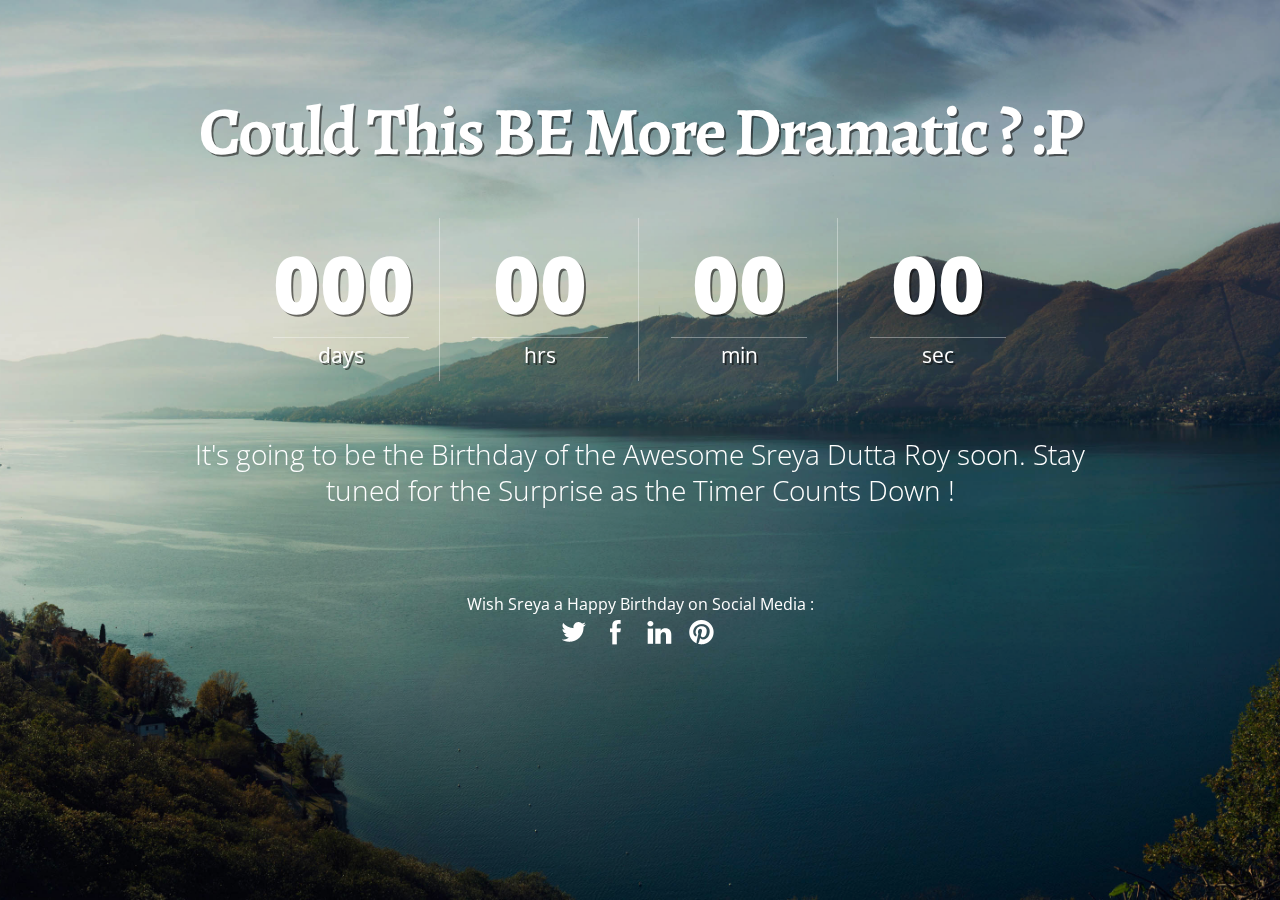
<file: index.html>
<!--
Author: WebThemez
Author URL: http://webthemez.com
License: Creative Commons Attribution 3.0 Unported
License URL: http://creativecommons.org/licenses/by/3.0/
Note: Please use our back link in your site (webthemez.com)
-->
<!DOCTYPE HTML>
<!--[if lt IE 7 ]> <html lang="en" class="ie ie6"> <![endif]--> 
<!--[if IE 7 ]>	<html lang="en" class="ie ie7"> <![endif]--> 
<!--[if IE 8 ]>	<html lang="en" class="ie ie8"> <![endif]--> 
<!--[if IE 9 ]>	<html lang="en" class="ie ie9"> <![endif]--> 
<!--[if !IE]><!--> <html lang="en"> <!--<![endif]-->
<head>
<meta charset="utf-8">
<title>Happy Birthday Sreya !!! :D</title>
<meta name="description" content="Sreya's Birthday Surprise Page !">
<meta http-equiv="X-UA-Compatible" content="chrome=1">
<link rel="stylesheet" type="text/css" href="http://fonts.googleapis.com/css?family=PT+Sans+Narrow:regular,bold"> 
<link rel="stylesheet" type="text/css" href="css/styles.css">
</head>

<body id="home">
<div id="Header">
<div class="wrapper">
	<h1 id="header1">Could This BE More Dramatic ? :P</h1>	
	</div>
</div>
<div id="Content" class="wrapper"> 
<div class="countdown styled" id="countdown_div"></div> 
<h2 class="intro" id="header2">It's going to be the Birthday of the Awesome Sreya Dutta Roy soon. Stay tuned for the Surprise as the Timer Counts Down !</h2>
	<span class="tempBy">Wish Sreya a Happy Birthday on Social Media : </span>
	<div id="socialIcons">
		<ul> 
			<li><a target="_blank" href="404.html" title="Twitter" class="twitterIcon"></a></li>
			<li><a target="_blank" href="https://www.facebook.com/sreya.duttaroy" title="facebook" class="facebookIcon"></a></li>
			<li><a target="_blank" href="https://in.linkedin.com/in/sreya-dutta-roy-5ba74272" title="linkedIn" class="linkedInIcon"></a></li>
			<li><a target="_blank" href="404.html" title="Pintrest" class="pintrestIcon"></a></li>
		</ul>
	</div>
</div>
<!--<span class="tempBy">Constructed by: <a>Meghdeep Ray</a></span>-->
</div>

<div id="overlay"></div>

<!--Scripts-->
<script type="text/javascript" src="js/jquery-1.9.1.min.js"></script>
<script type="text/javascript" src="js/Backstretch.js"></script>
<script type="text/javascript" src="js/jquery.countdown.js"></script>
<script type="text/javascript" src="js/global.js"></script>
<script type="text/javascript" src="js/second_timer.js"></script>

</body>
</html>
</file>
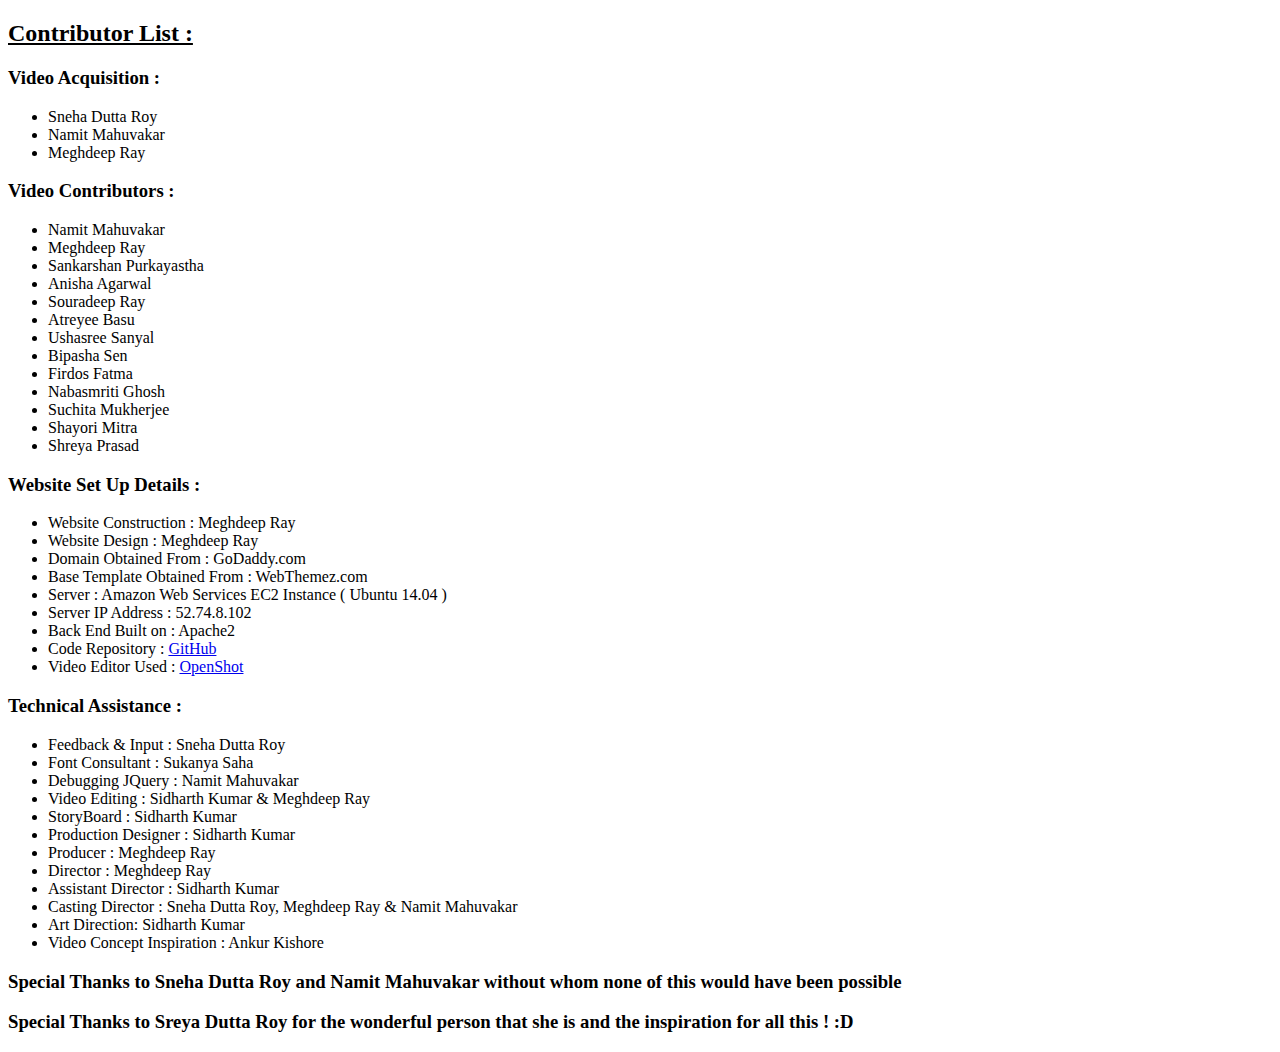
<file: credits.html>
<!DOCTYPE HTML>
<html lang="en">
<head>
<meta charset="utf-8">
<title>Trendset - Coming Soon!!!</title>
<meta name="description" content="Credits">
<meta http-equiv="X-UA-Compatible" content="chrome=1">
</head>
<body>
<h2><u>Contributor List :</u></h2>
<h3>Video Acquisition :</h3>
<ul>
    <li>Sneha Dutta Roy</li>
    <li>Namit Mahuvakar</li>
    <li>Meghdeep Ray</li>
</ul>
<h3>Video Contributors :</h3>
<ul>
    <li>Namit Mahuvakar</li>
    <li>Meghdeep Ray</li>
    <li>Sankarshan Purkayastha</li>
    <li>Anisha Agarwal</li>
    <li>Souradeep Ray</li>
    <li>Atreyee Basu</li>
    <li>Ushasree Sanyal</li>
    <li>Bipasha Sen</li>
    <li>Firdos Fatma</li>
    <li>Nabasmriti Ghosh</li>
    <li>Suchita Mukherjee</li>
    <li>Shayori Mitra</li>
    <li>Shreya Prasad</li>
</ul>
<h3>Website Set Up Details :</h3>
<ul>
    <li>Website Construction : Meghdeep Ray</li>
    <li>Website Design : Meghdeep Ray</li>
    <li>Domain Obtained From : GoDaddy.com</li>
    <li>Base Template Obtained From : WebThemez.com</li>
    <li>Server : Amazon Web Services EC2 Instance ( Ubuntu 14.04 )</li>
    <li>Server IP Address : 52.74.8.102</li>
    <li>Back End Built on : Apache2</li>
    <li>Code Repository : <a href="https://github.com/Meghdeep/website_test" target="_blank">GitHub</a></li>
    <li>Video Editor Used : <a href="http://www.openshot.org/" target="_blank">OpenShot</a></li>
</ul>
<h3>Technical Assistance :</h3>
<ul>
    <li>Feedback & Input : Sneha Dutta Roy
    <li>Font Consultant : Sukanya Saha</li>
    <li>Debugging JQuery : Namit Mahuvakar</li>
    <li>Video Editing : Sidharth Kumar & Meghdeep Ray</li>
    <li>StoryBoard : Sidharth Kumar</li>
    <li>Production Designer : Sidharth Kumar</li>
    <li>Producer : Meghdeep Ray</li>
    <li>Director : Meghdeep Ray</li>
    <li>Assistant Director : Sidharth Kumar</li>
    <li>Casting Director : Sneha Dutta Roy, Meghdeep Ray & Namit Mahuvakar</li>
    <li>Art Direction: Sidharth Kumar</li>
    <li>Video Concept Inspiration : Ankur Kishore</li>
</ul>
<h3>Special Thanks to Sneha Dutta Roy and Namit Mahuvakar without whom none of this would have been possible</h3>     
<h3>Special Thanks to Sreya Dutta Roy for the wonderful person that she is and the inspiration for all this ! :D</h3>
</body>
</html>
</file>
<file: css/styles.css>
/*
Author: WebThemez
Author URL: http://webthemez.com
License: Creative Commons Attribution 3.0 Unported
License URL: http://creativecommons.org/licenses/by/3.0/
*/
@import url(http://fonts.googleapis.com/css?family=Open+Sans:400,800,600);
@import url(http://fonts.googleapis.com/css?family=Lobster+Two:700);
@import url(https://fonts.googleapis.com/css?family=Alegreya:700);
body {
	color:#FFF; 
	font-family: 'Open Sans', sans-serif;
	min-width:960px;
	top:0;
	left:0;
	position:absolute;
	height:100%;
	width:100%;
	margin:0;
	background-size:cover;
}
.ie body {
	filter: dropshadow(color=#000000, offx=0, offy=1);	
}

iframe {
    display:block;
    text-align: center;
    margin: auto;
}

h1 {
	font-size:68px;
	letter-spacing:-2px;  
	text-align:center; 
	padding-top:30px;
	font-weight:700;
	/*font-family: 'Lobster Two', cursive;*/
	font-family: 'Alegreya', serif;
	text-shadow: 2px 2px rgba(12, 11, 11, 0.56);
}

.header1 {
	font-size:68px;
	letter-spacing:-2px;  
	text-align:center; 
	padding-top:30px;
	font-weight:700;
	font-family: 'Lobster Two', cursive;
	text-shadow: 2px 2px rgba(12, 11, 11, 0.56);
}

.ie h1 {
	filter: dropshadow(color=#000000, offx=0, offy=3);
	padding-bottom:12px;	
} 
.ie h2 {
	filter: dropshadow(color=#000000, offx=0, offy=3);
}
h3 {
	font-size:25px;
	margin:0.2em 0; 
}
.ie h3 {
	filter: dropshadow(color=#000000, offx=0, offy=3);
}
h4 {
	margin-bottom:5px;	
}
p, pre {
	margin:0 0 10px 0; 
}
code {
	text-transform:uppercase !important;
	color:#EEE;	
	border-bottom:1px dotted #666;
}
small {
	background:url(../images/alpha.png);
	background:rgba(0, 0, 0, 0.8) url();	
	border:1px solid #111;
	font-size:15px;
	padding:0 5px;
}
a {
	color: rgba(255, 255, 255, 0.57);
	text-decoration:none;	
}
a:hover {
	color:#BBB;	
} 
#Header {
margin-bottom: 62px;
position: relative;
width: 100%;
height: 110px;
line-height: 110px;
z-index: 1;
}
.wrapper {
margin: 0 auto;
position: relative;
width: 920px;
z-index: 1;
}
.video_wrapper {
margin: 0 auto;
position: relative;
left: 50%;
width: 920px;
z-index: 1;
}
#socialIcons {
display:block;
}
#socialIcons ul {
margin: 0px; 
padding:0px;
text-align: center;
}
#socialIcons ul li {
margin-right: 5px;
height: 34px;
line-height: 34px;
list-style-type: none;
display: inline-block; 
}
#socialIcons ul li a{
width:34px;
height:34px; 
display: inline-block;
}
.twitterIcon, .facebookIcon, .linkedInIcon, .pintrestIcon{
background: url('../images/social-icons.png') -74px 0px;
}
.facebookIcon{
background-position: 10px 0px;
}
.linkedInIcon{
background-position: -245px 0px;
}
.pintrestIcon{
background-position: -331px 0px;
}
.tempBy{
display:block;
text-align:center;
margin-top:40px;
}
#Content h2 {
display: inline-block;
margin: 25px 0 45px;
padding: 0px;
text-align: center;
font-size: 28px; 
font-weight: 300;
color: #fff;
line-height: 36px;
}
#WindowSlide {
margin: 0 auto;
position: relative;
width: 634px;
height: 170px;
display: block;
overflow: hidden;
}
#Mail {
position: absolute;
width: 634px;
top: 0px;
left: 0px;
}
#Content h3 {
text-align: center;
font-size: 20px;
font-weight: normal;
display: block;
clear: both;
}

#subscribe p{
text-align:center;
}
#subscribe input {
background: rgba(255, 255, 255, 0.52);
color: #000; 
vertical-align: middle;
width: 293px;
border: 1px solid rgba(255, 255, 255, 0.76);
padding: 0 10px;
height: 40px;
}
#subscribe input[type="button"]{
background: rgba(255, 255, 255, 1);
width: auto;
padding: 0px 25px;
cursor: pointer;
margin-left: -5px;
font-weight: bold; 
height: 42px;
display: inline-block;
}


.callback,
.simple {
  font-size: 20px;
  background: #27ae60;
  padding: 0.5em 0.7em;
  color: #ecf0f1;
  margin-bottom: 50px;
  -webkit-transition: background 0.5s ease-out;
  transition: background 0.5s ease-out;
}
.callback{
  cursor: pointer;
}
.ended {
  background: #c0392b;
}
.countdown {
text-align:center;
}
.intro{
font-size:22px;
font-weight:normal;
margin-bottom:30px;
}
.styled{
  margin-bottom: 30px;
}
.styled div {
display: inline-block;
font-size: 80px;
font-weight: 900;
text-align: center;
margin: 0 1px;
width: 136px;
padding: 10px 30px 53px; 
height: 100px;
background:rgba(255, 255, 255, 0.0);
text-shadow: none;
vertical-align: middle; 
border-right:1px solid rgba(255, 255, 255, 0.36);
text-shadow: 2px 2px rgba(12, 11, 11, 0.56);
}
.styled div:last-child{
border:none;
}
#overlay{ 
background: rgba(0, 0, 0, 0.04) url(../images/overlays/06.png) top left repeat;
background:rgba(0, 0, 0, 0.14);
position: fixed;
top: 0px;
width: 100%;
bottom: 0px;
opacity:0.8;
}
/* IE7 inline-block hack */
*+html .styled div{
  display: inline;
  zoom: 1;
}
.styled div:first-child {
  margin-left: 0;
}
.styled div span {
display: block;
border-top: 1px solid rgba(255, 255, 255, 0.36);
padding-top: 3px;
font-size: 21px;
font-weight: 400;
text-align: center;
}
footer{
width:100%;
height:30px;
background:rgba(0, 0, 0, 0.64);
position:absolute;
bottom:0px;
}
footer span{
float:right;
margin:10px;
}
@media(max-width:768px){
	body {
	min-width: initial !important;
	}
	.wrapper{width:100%;}
	.styled div {
	  margin-bottom:10px; 
	}
}
@media(max-width:420px){
	h1{
	float:initial;
	text-align: center;
	margin-left:0px;
	margin-bottom:0px;
	}
	.styled div {
	  margin-bottom:10px;
	  font-size: 40px;
	  font-weight: normal; 
	  text-align: center;
	  width:80px; 
	  border-radius:80px; 
	  height:80px;  
	}
	#Content h2 {
	margin: 0px 0px 0px 0px;
	padding: 0px;
	text-align: center;
	font-size: 29px;
	font-weight: 300;
	}
	.styled {
	margin-bottom: 30px;
	}
	#subscribe input[type="button"]{
	margin-top:10px;
	}
	#subscribe input{
	width:80%;
	}
	footer{
	position:relative !important;
	}
}
</file>
